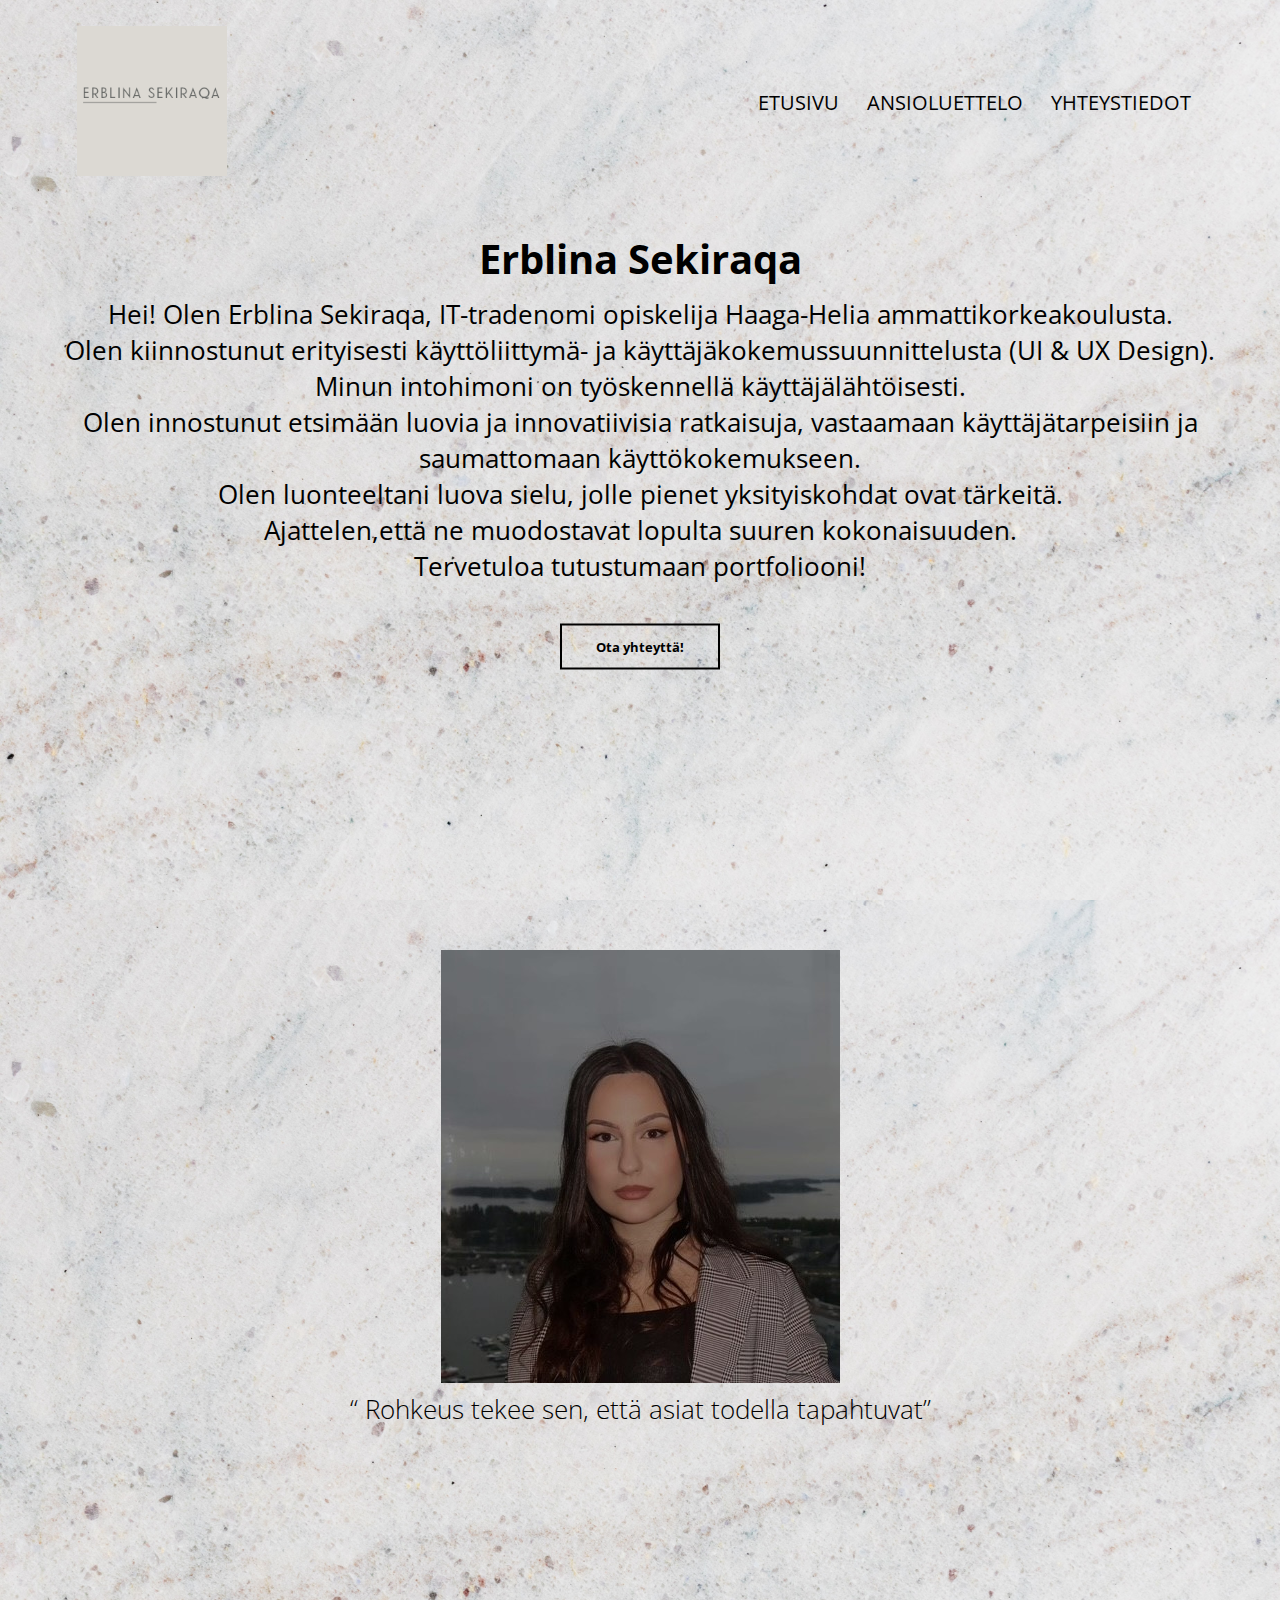
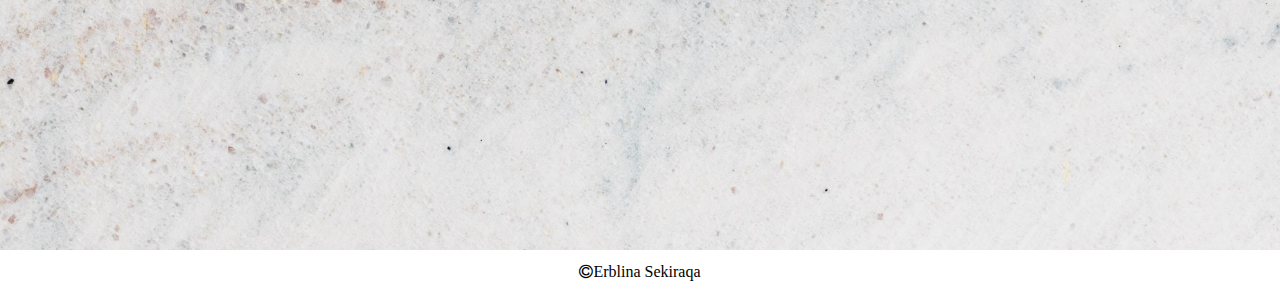
<file: index.html>
<!DOCTYPE html>
<html>
    <head>
        <meta charset="utf-8">
        <meta name="viewport" content="width=device-width, initial-scale=1.0">
        <title>Erblina Sekiraqa-Portfolio </title>
        <link rel="stylesheet" href="Css-koodaus.css">
        <link rel="preconnect" href="https://fonts.googleapis.com">
<link rel="preconnect" href="https://fonts.gstatic.com" crossorigin>
<link href="https://fonts.googleapis.com/css2?family=Open+Sans:wght@400;500;700&display=swap" rel="stylesheet">
<link rel="stylesheet" href="https://stackpath.bootstrapcdn.com/font-awesome/4.7.0/css/font-awesome.min.css">
    </head>
<body>
<section class="header">
  <nav>
    <a href="index.html"><img src="Logo2.png"></a>
    <div class="nav-links" id="navLinks">
        <i class="fa fa-times" onclick="hidemenu()"></i>
     <ul>
        <li><a href="index.html.">ETUSIVU</a></li>
        <li><a href="HTML-CV.html">ANSIOLUETTELO</a></li>
        <li><a href="HTML-Yhteystiedot.html">YHTEYSTIEDOT</a></li>
    </ul>
    </div>
    <i class="fa fa-bars" onclick ="showmenu()"></i>
</nav>
<div class="text-box">
    <h1>Erblina Sekiraqa</h1>
    <p> Hei! Olen Erblina Sekiraqa, IT-tradenomi opiskelija Haaga-Helia ammattikorkeakoulusta.<br> 
    Olen kiinnostunut erityisesti käyttöliittymä- ja käyttäjäkokemussuunnittelusta (UI & UX Design). <br>
    Minun intohimoni on työskennellä käyttäjälähtöisesti. <br>
    Olen innostunut etsimään luovia ja innovatiivisia ratkaisuja, vastaamaan käyttäjätarpeisiin ja saumattomaan käyttökokemukseen. <br>
    Olen luonteeltani luova sielu, jolle pienet yksityiskohdat ovat tärkeitä. <br>
    Ajattelen,että ne muodostavat lopulta suuren kokonaisuuden.<br> 
     Tervetuloa tutustumaan portfoliooni! </p>

    <a href="HTML-Yhteystiedot.html"class="Button1">Ota yhteyttä!</a>
</div>
<script>

 var navLinks = document.getElementById("navLinks");
    function showmenu(){
    navLinks.style.right = "0";
    }
    function hidemenu(){
    navLinks.style.right="-200px";
   }
</script>
</section>
<section class="Erblina">
    <div>
<img src="Kuva 2.jpeg" style="max-width: 100%;height: auto;">
<br>
<q> Rohkeus tekee sen, että asiat todella tapahtuvat</q>
</div>

</section>

<section class="footer">
    <i class="fa fa-copyright">Erblina Sekiraqa</i>
</section>
</div>
</body>
</html>
</file>
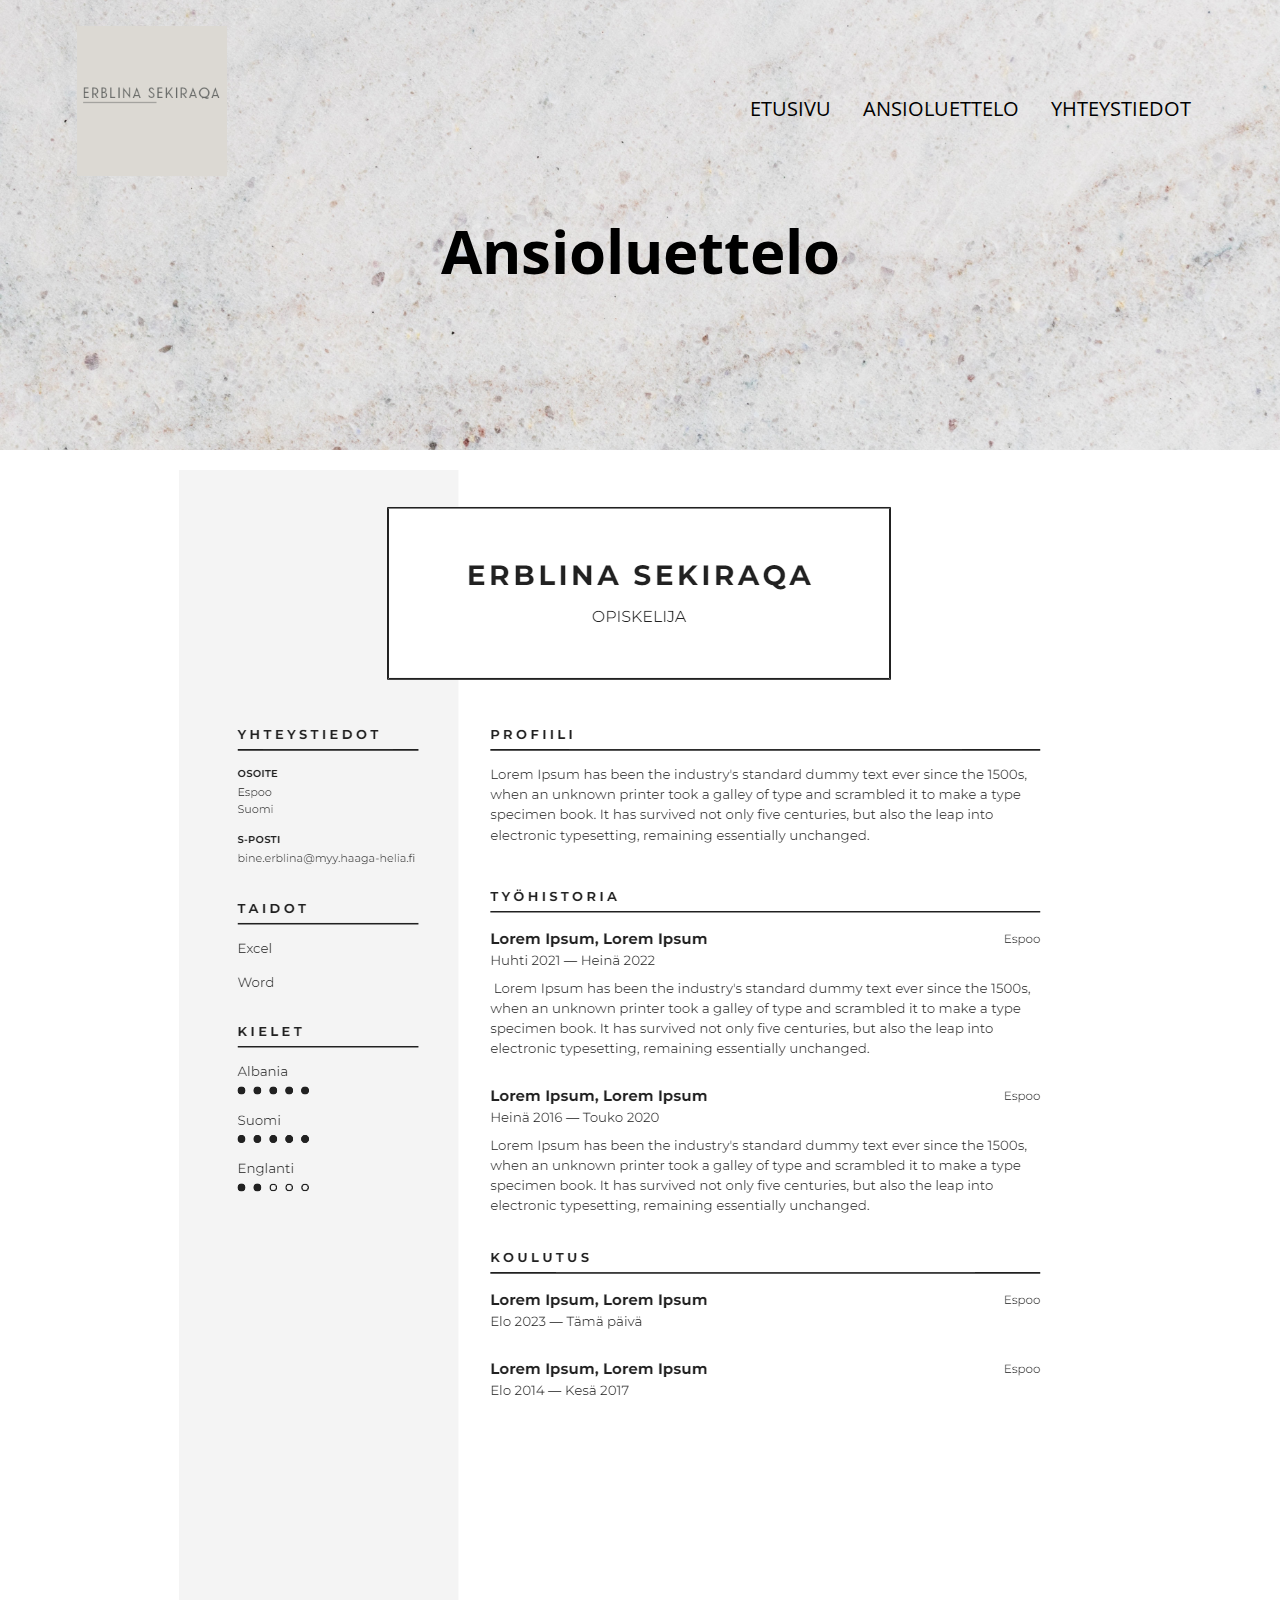
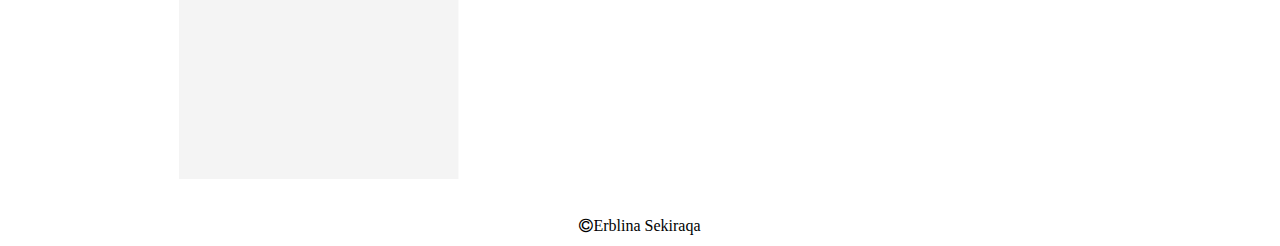
<file: HTML-CV.html>
<!DOCTYPE html>
<html>
    <head>
        <meta charset="utf-8">
        <meta name="viewport" content="width=device-width, initial-scale=1.0">
        <title>Erblina Sekiraqa-Portfolio </title>
        <link rel="stylesheet" href="Css-koodaus.css">
        <link rel="preconnect" href="https://fonts.googleapis.com">
<link rel="preconnect" href="https://fonts.gstatic.com" crossorigin>
<link href="https://fonts.googleapis.com/css2?family=Open+Sans:wght@400;500;700&display=swap" rel="stylesheet">
<link rel="stylesheet" href="https://stackpath.bootstrapcdn.com/font-awesome/4.7.0/css/font-awesome.min.css">
    </head>
<body>
<section class="sub-header">
  <nav>
    <a href="index.html"><img src="Logo2.png"></a>
    <div class="nav-links" id="navLinks">
        <i class="fa fa-times" onclick="hidemenu()"></i>
     <ul>
        <li><a href="index.html">ETUSIVU</a></li>
        <li><a href="HTML-CV.html">ANSIOLUETTELO</a></li>
        <li><a href="HTML-Yhteystiedot.html">YHTEYSTIEDOT</a></li>
    </ul>
    </div>

    <i class="fa fa-bars" onclick ="showmenu()"></i>
</nav>
<h1>Ansioluettelo</h1>
</section> 
<section class="Ansioluettelo">
    <div class="CV-1">
<img src="CV2.png">
</section>
<script>

 var navLinks = document.getElementById("navLinks");
    function showmenu(){
    navLinks.style.right = "0";
    }
    function hidemenu(){
    navLinks.style.right="-200px";
   }
</script>
</section>
<section class="footer">
    <i class="fa fa-copyright">Erblina Sekiraqa</i>
</section>
</div>
</body>
</html>
</file>
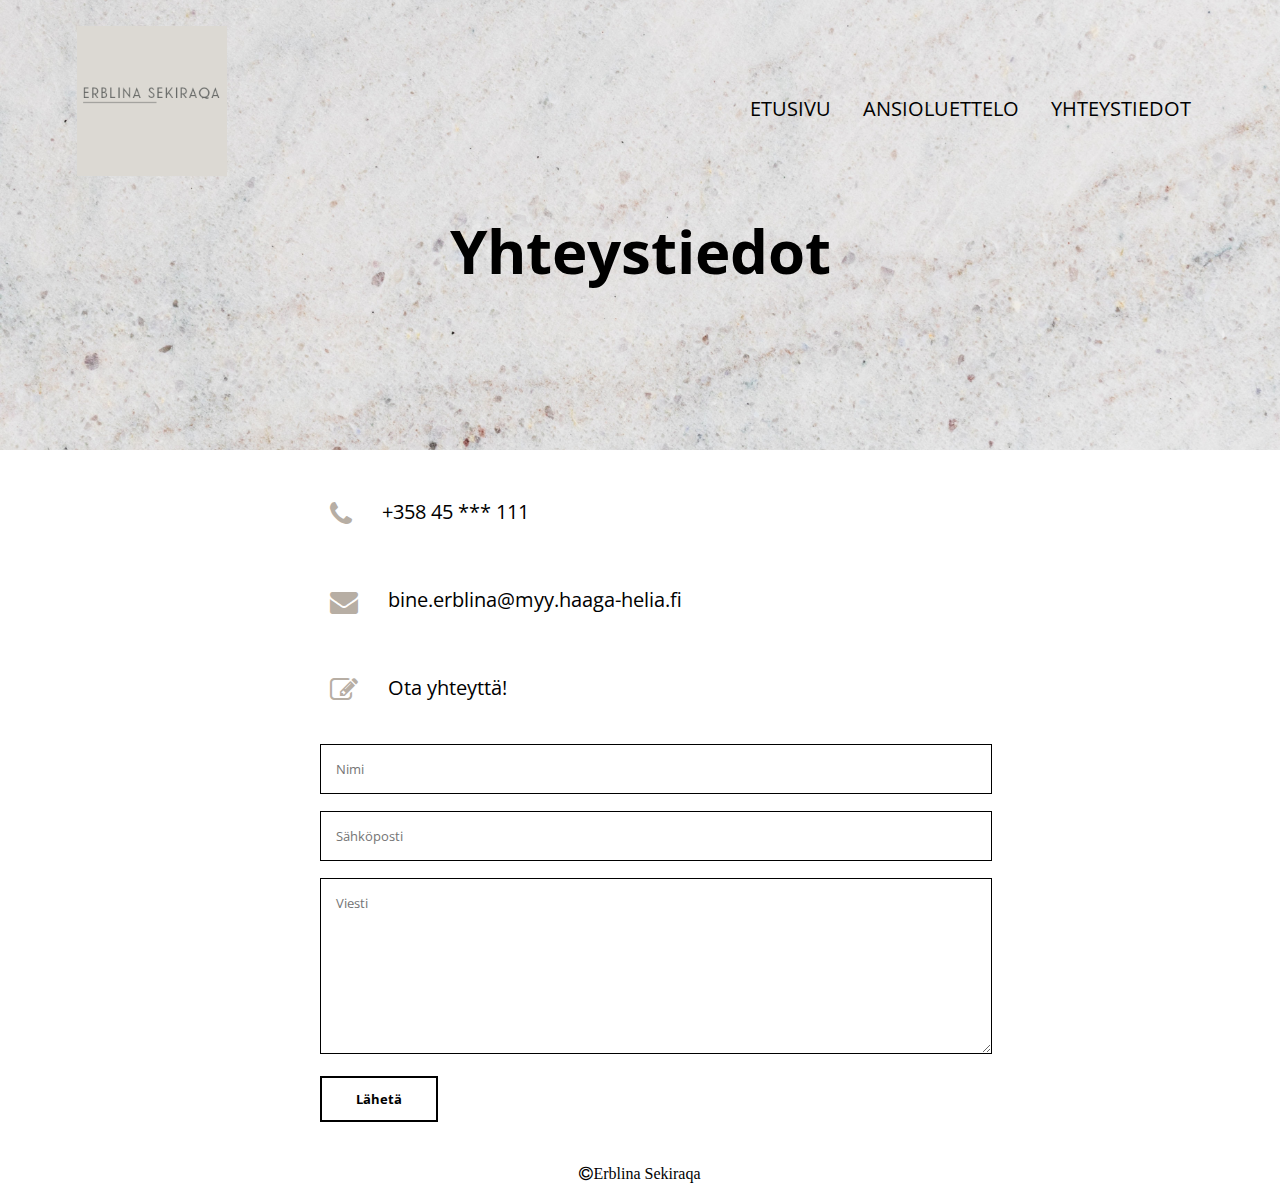
<file: HTML-Yhteystiedot.html>
<!DOCTYPE html>
<html>
    <head>
        <meta charset="utf-8">
        <meta name="viewport" content="width=device-width, initial-scale=1.0">
        <title>Erblina Sekiraqa-Portfolio </title>
        <link rel="stylesheet" href="Css-koodaus.css">
        <link rel="preconnect" href="https://fonts.googleapis.com">
<link rel="preconnect" href="https://fonts.gstatic.com" crossorigin>
<link href="https://fonts.googleapis.com/css2?family=Open+Sans:wght@400;500;700&display=swap" rel="stylesheet">
<link rel="stylesheet" href="https://stackpath.bootstrapcdn.com/font-awesome/4.7.0/css/font-awesome.min.css">
    </head>
<body>
<section class="sub-header3">
  <nav>
    <a href="index.html"><img src="Logo2.png"></a>
    <div class="nav-links" id="navLinks">
        <i class="fa fa-times" onclick="hidemenu()"></i>
     <ul>
        <li><a href="index.html">ETUSIVU</a></li>
        <li><a href="HTML-CV.html">ANSIOLUETTELO</a></li>
        <li><a href="HTML-Yhteystiedot.html">YHTEYSTIEDOT</a></li>
    </ul>
    </div>
    <i class="fa fa-bars" onclick ="showmenu()"></i>
</nav>
<h1>Yhteystiedot</h1>
</section> 
<section class="contact-us">
    <div class="row">
        <div class="contact-col">
            <div>
                <i class="fa fa-phone"></i> 
                <span>
                    <h5>+358 45 *** 111</h5>
                </span>
            </div>
        </div>
        <div class="contact-col">
            <div class="row">
            <i class="fa fa-envelope"></i> 
            <span>
                <h5>bine.erblina@myy.haaga-helia.fi</h5> 
            </span>
        </div>
        </div>
    </div>
        <div class="contact-col">
            <div class="row">
            <i class="fa fa-pencil-square-o"></i>
            <span>
                <h5>Ota yhteyttä!</h5>
            </span>
            </div>
        </div>
        <div class="contact-col">
            <form method="post" action="" name="contactform" id="contactform">
                <input type="text" name="Name" placeholder="Nimi" required>
                <input type="email" name= "Email" placeholder="Sähköposti" required>
                <textarea name="Message" rows="8" placeholder="Viesti" required></textarea>
                <button type="submit" id="submit" class="Button1"> Lähetä </button>
            </form>
            <span id="msg"></span>
        </div>
    </section>
<script>

 var navLinks = document.getElementById("navLinks");
    function showmenu(){
    navLinks.style.right = "0";
    }
    function hidemenu(){
    navLinks.style.right="-200px";
   }
</script>
<script>
    const scriptURL = 'https://script.google.com/macros/s/AKfycbwabPZye0u9Jj99LPpqgvIREggL2OVYc-t0Yc4YUNduyisWLBA6wu6cQ9m3rFUZ3VgY/exec'
    const form = document.forms['contactform']
    const msg = document.getElementById("msg")
    form.addEventListener('submit', e => {
      e.preventDefault()
      fetch(scriptURL, { method: 'POST', body: new FormData(form)})
        .then(response => {
     msg.innerHTML ="Kiitos viestistäsi!"
     setTimeout (function(){
        msg.innerHTML = ""
     },5000)
     form.reset()
    })
        .catch(error => console.error('Error!', error.message))
    })
  </script>

<section class="footer">
    <i class="fa fa-copyright">Erblina Sekiraqa</i>
</section>
</body>
</html>
</file>
<file: Css-koodaus.css>
*{
    margin: 0;
    padding: 0;
    font-family: 'Open Sans', sans-serif;
    
}
.header{
   
    min-height: 100vh;
    width: 100%;
    background-image:url(Taustakuva.jpg);
    background-position: center;
    background-size:cover;
    position: relative;
   
}

 nav{
    display: flex;
    padding:2% 6%;
    justify-content: space-between;
    align-items: center;
 }
nav img{
    width: 150px;
}
.nav-links{
flex: 1;
text-align: right;
}
.nav-links ul li {
    list-style: none;
    display: inline-block;
    padding: 8px 12px;
    position: relative;
}
.nav-links a{
    color: black;
    text-decoration: none ;
    font-size: 20px;
}
.nav-links ul li::after{
    content: '';
    width: 0% ;
    height: 2px;
    background: #b7aea4 ;
    display: block;
    margin: auto;
    transition: 0.5s;
}
.nav-links ul li:hover::after{
    width: 100%;
}
.text-box{
    width: 90%;
    color:black;
    position: absolute;
    top: 50%;
    left: 50%;
    transform: translate(-50%,-50%);
    text-align: center;
  
}
.text-box h1{
    font-size: 40px;

}
.text-box p{
    margin: 10px 0 40px;
    font-size:26px;
    color: black;
   
}
.Button1{
    display: inline-block;
    text-decoration: none;
    color: black;
    border: 2px solid black;
    padding: 12px 34px ;
    font-size: 13px;
    font-weight:bold;
    background: transparent;
    position: relative;
    cursor: pointer;

}
.Button1:hover{
    border: 1px solid #b7aea4;
    background: #b7aea4;
    transition: 1s;
}
nav .fa{
    display: none;

}
    @media(max-width: 700px ){
        .text-box h1{
            font-size: 20px;
    }
    .text-box p{
        font-size: 13px;
       }
    .nav-links ul li{
        display: block;
    }
    .nav-links{
        position: fixed;
        background: #b7aea4;
        height: 100vh;
        width: 200px;
        top: 0;
        right: -200px;
        text-align: left;
        z-index: 2;
        transition: 1s;
    }
    nav .fa{
        display: block;
        color: black;
        margin: 10px;
        font-size: 22px;
        cursor: pointer;
    }
 .nav-links ul{
    padding: 30px;
     }    
}

 .footer{
    width: 100%;
    text-align: center;
    padding: 10px 0;
    background-color:white;

 }
    .Erblina{
    width: 80%;
    margin:auto;
    text-align: center;
    padding-top: 50px;
    }
    .Erblina{
    min-height: 100vh;
    width: 100%;
    background-image:url(Taustakuva.jpg);
    background-position: center;
    background-size:cover;
    position: relative;
    font-weight: 300;
    font-size: 26px;
 }
.sub-header{
    width: 100%;
    min-height: 50vh;
    background-image:url(Taustakuva.jpg);
    background-position: center;
    background-size:cover;
    position: relative;
    text-align: center;
    color: black;
    font-size: 30px;
}
.Ansioluettelo {
    text-align: center;
    margin-top: 20px;
    margin-bottom: 20px;
    margin-left: auto;
    margin-right: auto;
  }
  @media (max-width: 700px){
    .sub-header{
        font-size: 20px;
    }
    .CV-1 img{
        width: 100%;
        height: auto;
    }
  }

.sub-header3{
    height: 50vh;
    width: 100%;
    background-image:url(Taustakuva.jpg);
    background-position: center;
    background-size: cover;
    text-align: center;
    font-size: 30px;
}
.contact-us{
    width: 50%;
    margin: auto;
}
.contact-col{
    flex-basis: 48%;
    margin-bottom: 30px;

}
.contact-col div{
    display: flex;
    align-items:center;
    margin-top: 40px;
  
}



.contact-col div .fa{
    font-size: 28px;
    color:#b7aea4;
    margin: 10px;
    margin-right: 30px;
  

}
.contact-col div h5{
    font-size: 20px;
    margin-bottom: 5px;
    font-weight: 400;
}
.contact-col input, .contact-col textarea{
    width:100%;
    padding:15px;
    margin-bottom: 17px;
    outline: none;
    border: 1px solid;
}

#msg{
    color: black;
    margin-top: 20px;
    display: block;
}
@media(max-width: 700px){
    .sub-header3{
        font-size: 20px;
    }
.contact-col div h5{
 font-size: 14px;
}
.contact-col div .fa{
    font-size: 20px;
}
}
</file>
